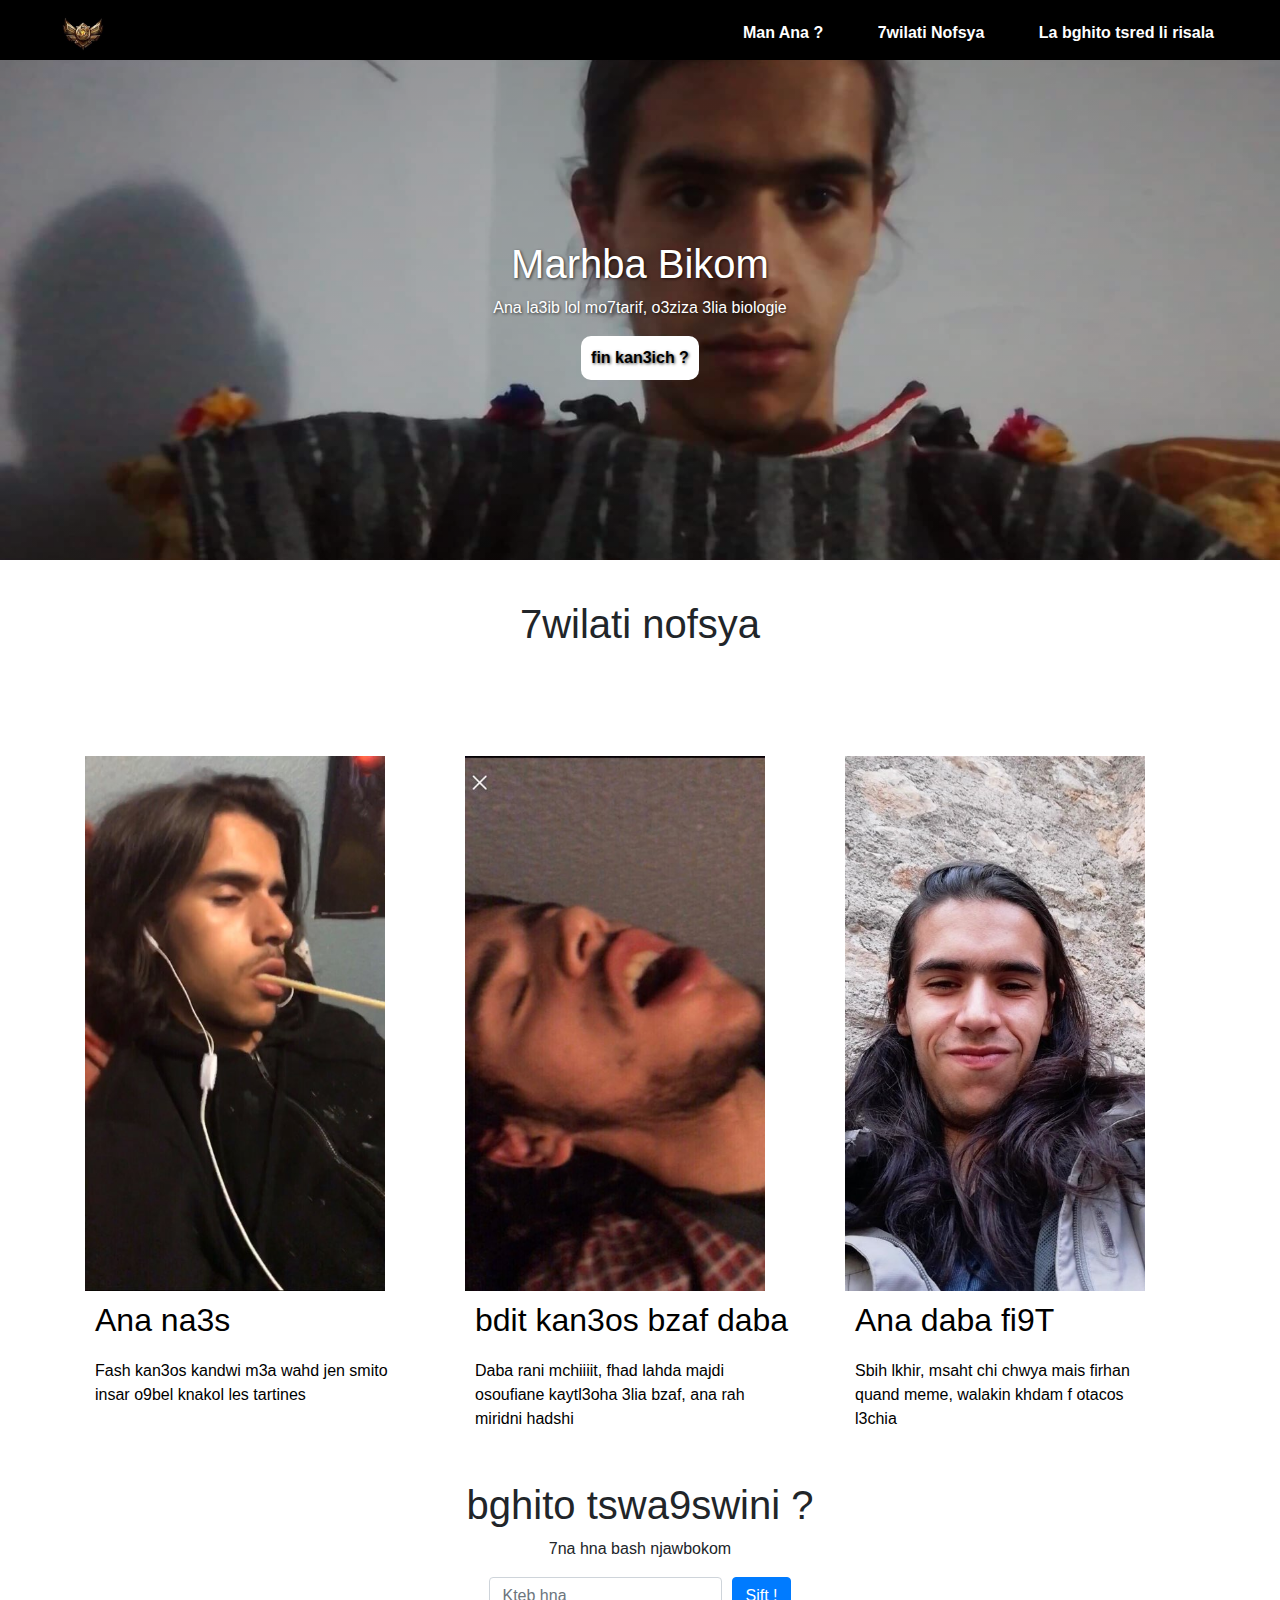
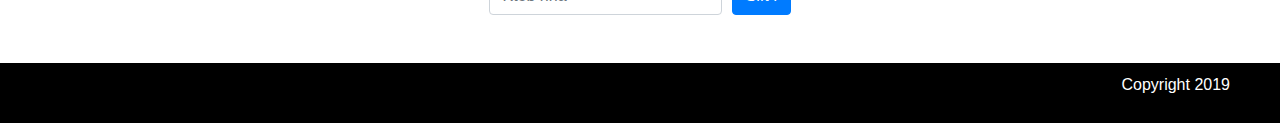
<file: Index.html>
<!DOCTYPE html>
<html>
<head>
	<title>Achraf Legacy</title>
	<link rel="stylesheet" href="https://stackpath.bootstrapcdn.com/bootstrap/4.3.1/css/bootstrap.min.css" integrity="sha384-ggOyR0iXCbMQv3Xipma34MD+dH/1fQ784/j6cY/iJTQUOhcWr7x9JvoRxT2MZw1T" crossorigin="anonymous">
	<link rel="stylesheet" href="https://use.fontawesome.com/releases/v5.7.2/css/all.css" integrity="sha384-fnmOCqbTlWIlj8LyTjo7mOUStjsKC4pOpQbqyi7RrhN7udi9RwhKkMHpvLbHG9Sr" crossorigin="anonymous">
	<link rel="stylesheet" type="text/css" href="landing-page.css">
</head>

<body>


<!-- navbar -->
	<div class="navbar">

		<img src="logo.jpg"alt="logo" class="logo">
		

		<div class="liens">
			<a href="#accueil">Man Ana ? </a>
			<a href="#store">7wilati Nofsya</a>
			<a href="#contact">La bghito tsred li risala</a>	
		</div>

	</div>

<!-- navbar -->


<!-- banniere -->
	<div class="banner" id="accueil">
		<h1>Marhba Bikom</h1>
		<p> Ana la3ib lol mo7tarif, o3ziza 3lia biologie </p>
		<a href="#" target="_blank" class="button" data-toggle="modal" data-target="#mamodalid">fin kan3ich ?</a>
		 <div class="modal fade" id="mamodalid" tabindex="-1" role="dialog" aria-labelledby="exampleModalLabel" aria-hidden="true">
      <div class="modal-dialog" role="document">
        <div class="modal-content">
          <div class="modal-header">
            <button type="button" class="close" data-dismiss="modal" aria-label="Close">
              <span aria-hidden="true">&times;</span>
            </button>
          </div>
          <div class="modal-body">
				<iframe width="460" height="315" src="https://www.youtube.com/embed/-QUN0rwG7Lw" frameborder="0" allow="accelerometer; autoplay; encrypted-media; gyroscope; picture-in-picture" allowfullscreen class="video"></iframe>
          </div>
        </div>
      </div>
    </div>
	</div>

<!-- banniere -->

<!-- grille-ovehead -->

<div class="grille-overhead" id="store">
	<h1>7wilati nofsya</h1>

	<div class="container">
		<div class="row">
			<div class="col-12 col-lg-4">
				<div class="card">
					<img src="3.jpg" alt="image1" class="image-carte">
					<h2 class="texte-carte">Ana na3s</h2>
					<p class="texte-carte">Fash kan3os kandwi m3a wahd jen smito insar o9bel knakol les tartines</p>
				</div>
			</div>
			<div class="col-12 col-lg-4">
				<div class="card">
					<img src="2.jpg" alt="image2" class="image-carte">
					<h2 class="texte-carte">bdit kan3os bzaf daba</h2>
					<p class="texte-carte">Daba rani mchiiiit, fhad lahda majdi osoufiane kaytl3oha 3lia bzaf, ana rah miridni hadshi</p>
				</div>
			</div>
			<div class="col-12 col-lg-4">
				<div class="card">
					<img src="1.jpg" alt="image3" class="image-carte">
					<h2 class="texte-carte">Ana daba fi9T</h2>
					<p class="texte-carte">Sbih lkhir, msaht chi chwya mais firhan quand meme, walakin khdam f otacos l3chia</p>
				</div>
			</div>
		</div>
	</div>
</div>

<!-- grille-ovehead -->

<!-- news-letter -->
<div class="news-letter" id="contact">
	<h1>bghito tswa9swini ? </h1>
	<p> 7na hna bash njawbokom</p>
	<div class="div-formulaire">		
		<form>
		  <div class="form-row align-items-center">
		    <div class="col-auto">
		      <label class="sr-only" for="inlineFormInput">Name</label>
		      <input type="text" class="form-control mb-2" id="inlineFormInput" placeholder="Kteb hna">
		    </div>
		    <div class="col-auto">
		      <button type="submit" class="btn btn-primary mb-2">Sift !</button>
		    </div>
		  </div>
		</form>
	</div>
	
</div>
<!-- news-letter -->


<!-- footer -->
<div class="footer">
	<div class="icon">	
		<a href="https://www.facebook.com/Achraf.alami.97"><i class="fab fa-facebook"></i></a>
		<a href="https://euw.op.gg/summoner/userName=Chifex?fbclid=IwAR1lzpV4NJfH0QT2jQrFdLdvoN3uiQX7sBqywonI7D0Y6kUg2jHPZEfnkDE"><i class="fas fa-trophy"></i></a>
		<a href="https://www.twitch.tv/chifex07/videos"><i class="fab fa-twitch"></i></a>
			
	</div>
	<p>Copyright 2019</p>
</div>


<!-- footer -->
<script src="https://code.jquery.com/jquery-3.3.1.slim.min.js" integrity="sha384-q8i/X+965DzO0rT7abK41JStQIAqVgRVzpbzo5smXKp4YfRvH+8abtTE1Pi6jizo" crossorigin="anonymous"></script>
<script src="https://cdnjs.cloudflare.com/ajax/libs/popper.js/1.14.7/umd/popper.min.js" integrity="sha384-UO2eT0CpHqdSJQ6hJty5KVphtPhzWj9WO1clHTMGa3JDZwrnQq4sF86dIHNDz0W1" crossorigin="anonymous"></script>
<script src="https://stackpath.bootstrapcdn.com/bootstrap/4.3.1/js/bootstrap.min.js" integrity="sha384-JjSmVgyd0p3pXB1rRibZUAYoIIy6OrQ6VrjIEaFf/nJGzIxFDsf4x0xIM+B07jRM" crossorigin="anonymous"></script>
</body>
</html>
</file>
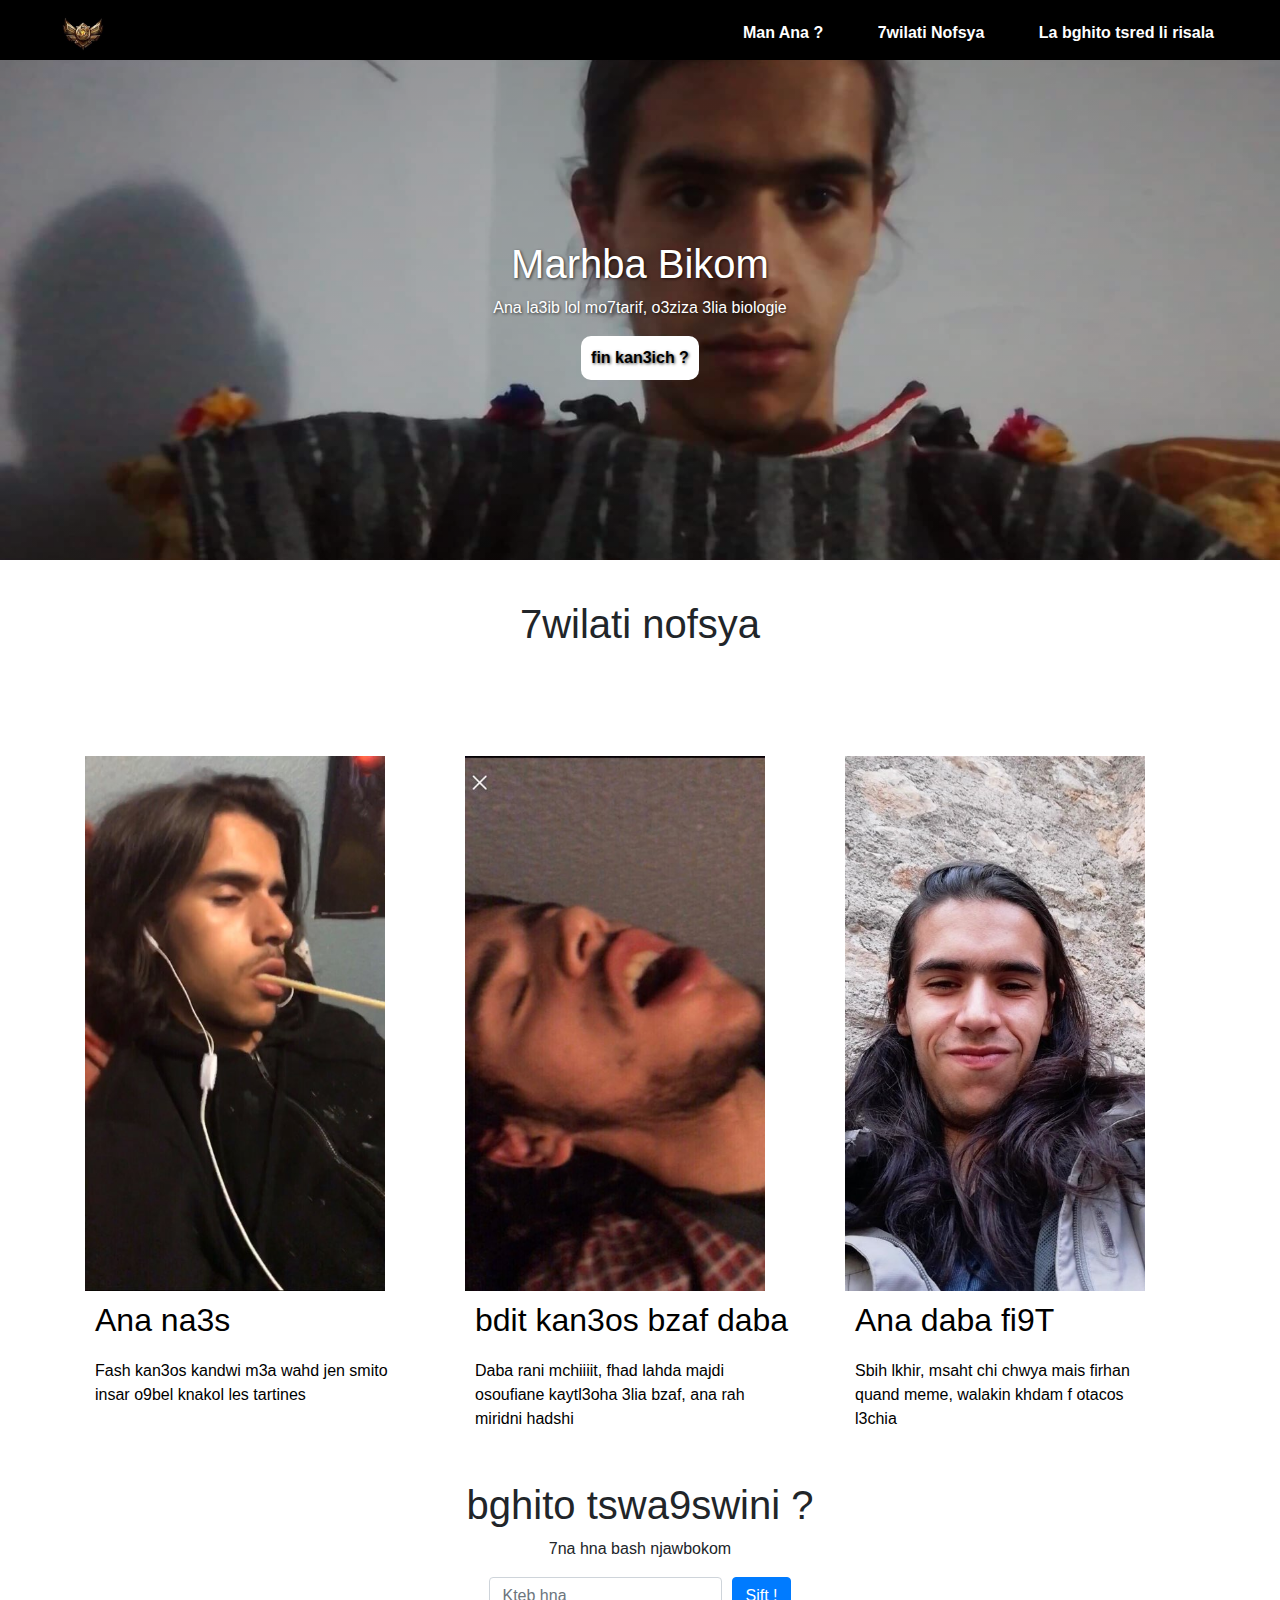
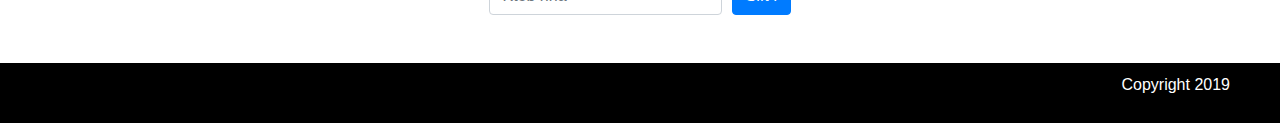
<file: landing-page.html>
<!DOCTYPE html>
<html>
<head>
	<title>Achraf Legacy</title>
	<link rel="stylesheet" href="https://stackpath.bootstrapcdn.com/bootstrap/4.3.1/css/bootstrap.min.css" integrity="sha384-ggOyR0iXCbMQv3Xipma34MD+dH/1fQ784/j6cY/iJTQUOhcWr7x9JvoRxT2MZw1T" crossorigin="anonymous">
	<link rel="stylesheet" href="https://use.fontawesome.com/releases/v5.7.2/css/all.css" integrity="sha384-fnmOCqbTlWIlj8LyTjo7mOUStjsKC4pOpQbqyi7RrhN7udi9RwhKkMHpvLbHG9Sr" crossorigin="anonymous">
	<link rel="stylesheet" type="text/css" href="landing-page.css">
</head>

<body>


<!-- navbar -->
	<div class="navbar">

		<img src="logo.jpg"alt="logo" class="logo">
		

		<div class="liens">
			<a href="#accueil">Man Ana ? </a>
			<a href="#store">7wilati Nofsya</a>
			<a href="#contact">La bghito tsred li risala</a>	
		</div>

	</div>

<!-- navbar -->


<!-- banniere -->
	<div class="banner" id="accueil">
		<h1>Marhba Bikom</h1>
		<p> Ana la3ib lol mo7tarif, o3ziza 3lia biologie </p>
		<a href="#" target="_blank" class="button" data-toggle="modal" data-target="#mamodalid">fin kan3ich ?</a>
		 <div class="modal fade" id="mamodalid" tabindex="-1" role="dialog" aria-labelledby="exampleModalLabel" aria-hidden="true">
      <div class="modal-dialog" role="document">
        <div class="modal-content">
          <div class="modal-header">
            <button type="button" class="close" data-dismiss="modal" aria-label="Close">
              <span aria-hidden="true">&times;</span>
            </button>
          </div>
          <div class="modal-body">
				<iframe width="460" height="315" src="https://www.youtube.com/embed/-QUN0rwG7Lw" frameborder="0" allow="accelerometer; autoplay; encrypted-media; gyroscope; picture-in-picture" allowfullscreen class="video"></iframe>
          </div>
        </div>
      </div>
    </div>
	</div>

<!-- banniere -->

<!-- grille-ovehead -->

<div class="grille-overhead" id="store">
	<h1>7wilati nofsya</h1>

	<div class="container">
		<div class="row">
			<div class="col-12 col-lg-4">
				<div class="card">
					<img src="3.jpg" alt="image1" class="image-carte">
					<h2 class="texte-carte">Ana na3s</h2>
					<p class="texte-carte">Fash kan3os kandwi m3a wahd jen smito insar o9bel knakol les tartines</p>
				</div>
			</div>
			<div class="col-12 col-lg-4">
				<div class="card">
					<img src="2.jpg" alt="image2" class="image-carte">
					<h2 class="texte-carte">bdit kan3os bzaf daba</h2>
					<p class="texte-carte">Daba rani mchiiiit, fhad lahda majdi osoufiane kaytl3oha 3lia bzaf, ana rah miridni hadshi</p>
				</div>
			</div>
			<div class="col-12 col-lg-4">
				<div class="card">
					<img src="1.jpg" alt="image3" class="image-carte">
					<h2 class="texte-carte">Ana daba fi9T</h2>
					<p class="texte-carte">Sbih lkhir, msaht chi chwya mais firhan quand meme, walakin khdam f otacos l3chia</p>
				</div>
			</div>
		</div>
	</div>
</div>

<!-- grille-ovehead -->

<!-- news-letter -->
<div class="news-letter" id="contact">
	<h1>bghito tswa9swini ? </h1>
	<p> 7na hna bash njawbokom</p>
	<div class="div-formulaire">		
		<form>
		  <div class="form-row align-items-center">
		    <div class="col-auto">
		      <label class="sr-only" for="inlineFormInput">Name</label>
		      <input type="text" class="form-control mb-2" id="inlineFormInput" placeholder="Kteb hna">
		    </div>
		    <div class="col-auto">
		      <button type="submit" class="btn btn-primary mb-2">Sift !</button>
		    </div>
		  </div>
		</form>
	</div>
	
</div>
<!-- news-letter -->


<!-- footer -->
<div class="footer">
	<div class="icon">	
		<a href="https://www.facebook.com/Achraf.alami.97"><i class="fab fa-facebook"></i></a>
		<a href="https://euw.op.gg/summoner/userName=Chifex?fbclid=IwAR1lzpV4NJfH0QT2jQrFdLdvoN3uiQX7sBqywonI7D0Y6kUg2jHPZEfnkDE"><i class="fas fa-trophy"></i></a>
		<a href="https://www.twitch.tv/chifex07/videos"><i class="fab fa-twitch"></i></a>
			
	</div>
	<p>Copyright 2019</p>
</div>


<!-- footer -->
<script src="https://code.jquery.com/jquery-3.3.1.slim.min.js" integrity="sha384-q8i/X+965DzO0rT7abK41JStQIAqVgRVzpbzo5smXKp4YfRvH+8abtTE1Pi6jizo" crossorigin="anonymous"></script>
<script src="https://cdnjs.cloudflare.com/ajax/libs/popper.js/1.14.7/umd/popper.min.js" integrity="sha384-UO2eT0CpHqdSJQ6hJty5KVphtPhzWj9WO1clHTMGa3JDZwrnQq4sF86dIHNDz0W1" crossorigin="anonymous"></script>
<script src="https://stackpath.bootstrapcdn.com/bootstrap/4.3.1/js/bootstrap.min.js" integrity="sha384-JjSmVgyd0p3pXB1rRibZUAYoIIy6OrQ6VrjIEaFf/nJGzIxFDsf4x0xIM+B07jRM" crossorigin="anonymous"></script>
</body>
</html>
</file>
<file: landing-page.css>
/*navbar*/

.navbar {
	display: flex;
	justify-content: space-between;
	align-items: center;
	background-color: rgb(0,0,0);
	height: 60px;
	padding-left: 50px;
}
.navbar a  {
	text-decoration: none;
	color: white;
	margin-right: 20px;
	font-weight: bold;
	padding-right: 30px;
	
}
.logo {
	height: 50px;
}
/*navbar*/
.modal-body{
	display flex: ;
	flex-direction: row;
	justify-content: center;
}

/*Banniere*/
.class a hover:{
	text-decoration: none;
}
.banner {
  background: linear-gradient(0deg, rgba(0,0,0,0.2), rgba(0,0,0,0.3)), url('couverture.jpg');
  background-size: cover;
  background-position: center;
  height: 500px;
  color: white;
  text-shadow: 1px 1px 3px rgba(0,0,0, 0.7);
  font-family: Helvetica;
  display: flex;
  justify-content: center;
  align-items: center;
  flex-direction: column;
}


/*Button*/

.button{
	background-color: white;
	 padding: 10px;
	 color: black;
	 text-decoration: none;
	 font-family: "Arial";
	 font-weight: bold;
	 border-radius: 10px;
	}
.button:hover{
	background-color: pink;
	text-decoration: none;
	color:black	;
}

/*Button*/

/*Banniere*/

/*grille-overhead*/

.grille-overhead {
	text-align: center;
	margin: 40px;
}


.grille {
	display flex: ;
	flex-direction: row;
	justify-content: space-around;
	align-content: center;
}		
		
.card {
	color: black;
	margin-right: 100px;
	width: 500px;
	padding-top: 100px;
	object-fit: cover;
	border-style: none;

}
.card p {
	width: 300px;
}

.card h2 {
	width: 400px;
}
.texte-carte{
	text-align: left;
	margin: 10px;

}

.image-carte {
	width: 300px;

}

/*grille-overhead*/

/*News-Letter*/

.news-letter{
	text-align:  center;
	margin: 40px;
}

.div-formulaire {
	display: flex;
	justify-content: center;
	}
/*News-Letter*/

/*Footer*/

.image2 {
	height: 534.31px;
	width: 300px;
}
.image3 {
	height: 534.31px;
	width: 300px;
}


.footer {
 	background-color: rgb(0,0,0);
	display: flex;
	justify-content: space-between;
	align-items: center;
	height: 40px;
	margin-top: 30px;
	padding: 30px;
	color: white;
}
	
.footer p{
	margin-right: 20px;

}

.icon {

	margin-left: 30px;
	font-size: 35px;

}
.icon i {
	margin: 10px;
}



/*Footer*/
</file>
